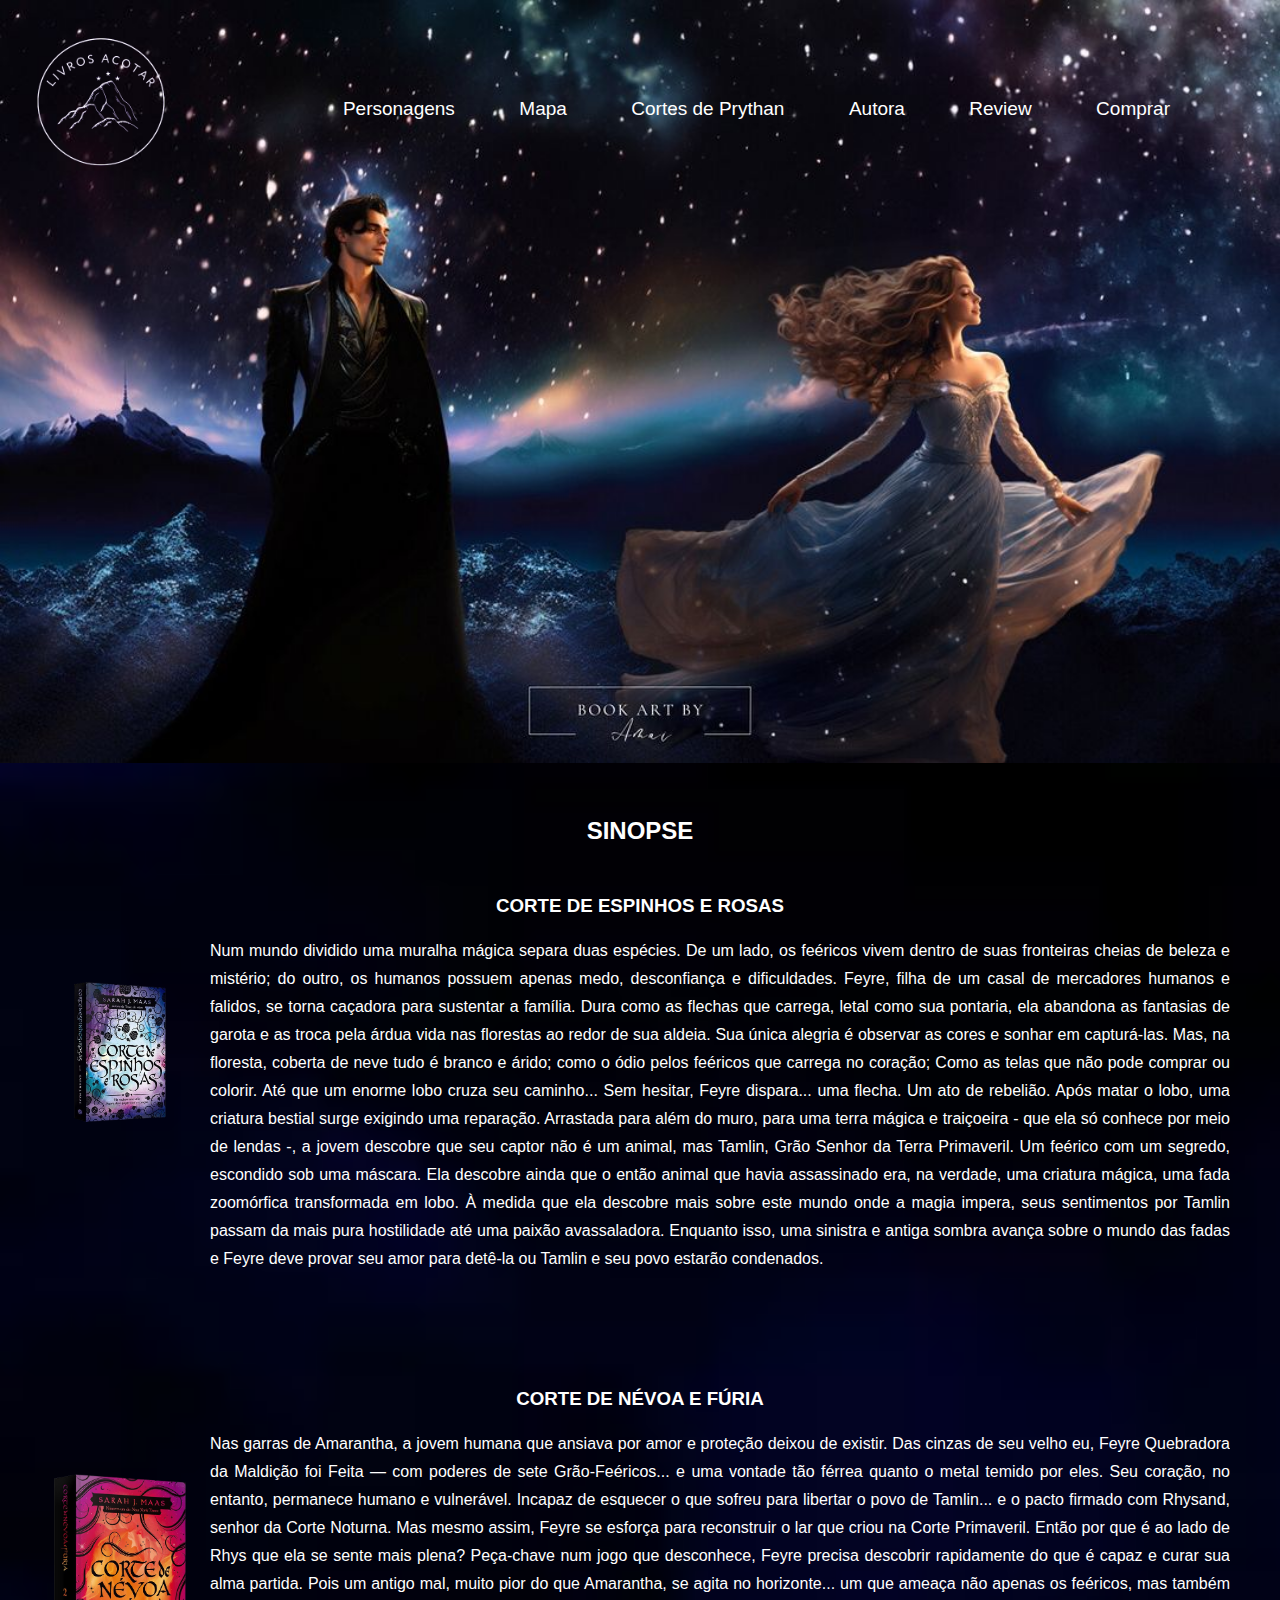
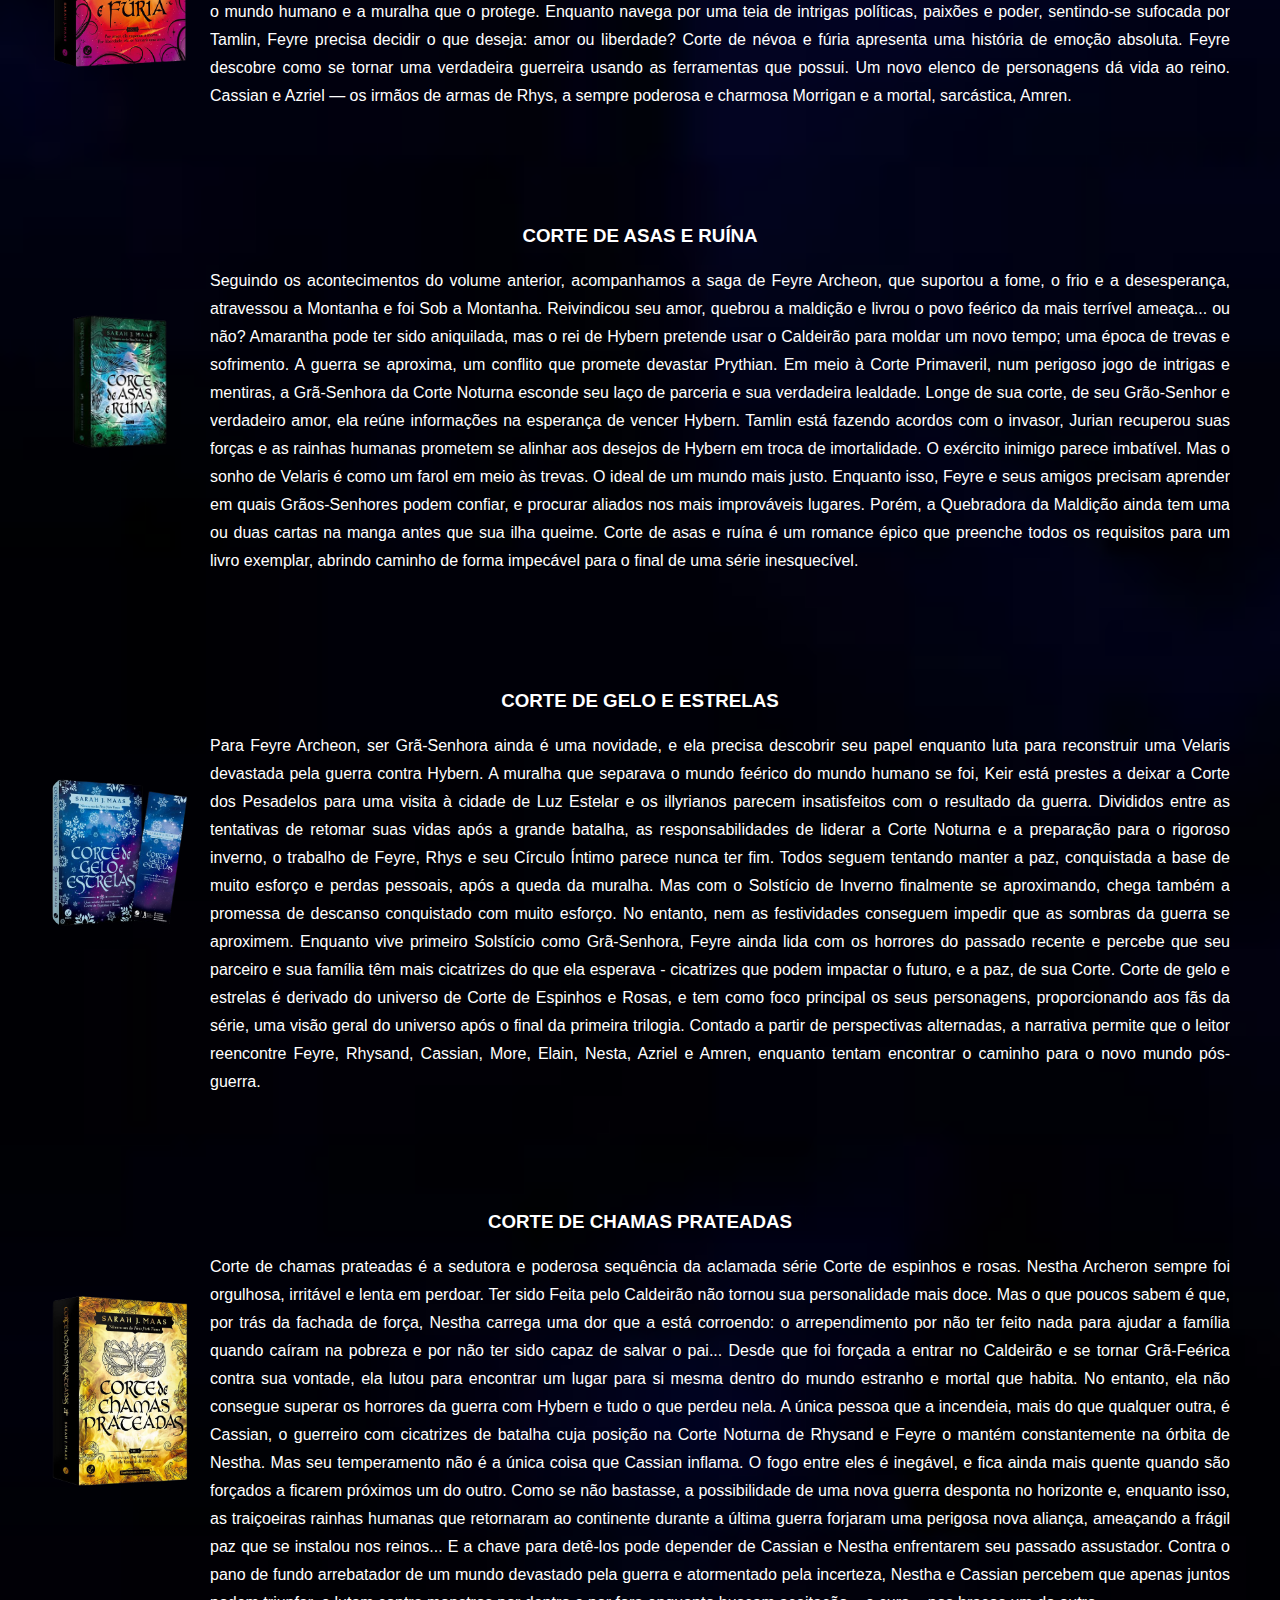
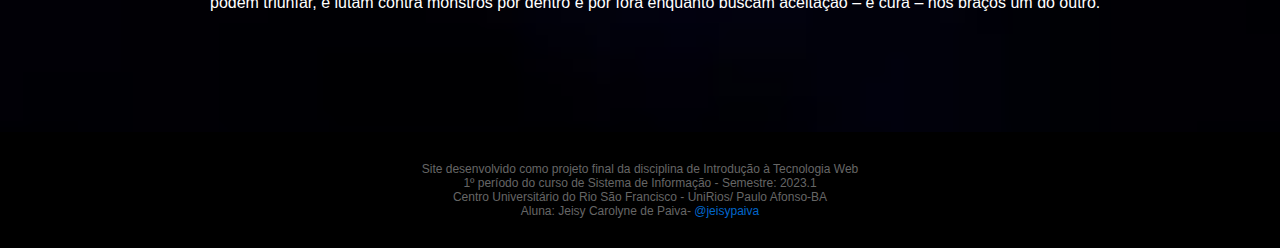
<file: index.html>
<!DOCTYPE html>
<html lang="pt-br">
<head>
    <meta charset="UTF-8">
    <meta http-equiv="X-UA-Compatible" content="IE=edge">
    <meta name="viewport" content="width=device-width, initial-scale=1.0">
    <title>Acotar</title>
    <link rel="shortcut icon" href="imagens/logo/logo1.jpg" type="image/x-icon">
    <link rel="stylesheet" href="css/style.css">
</head>
<body id="fundohome">
    <header id="cabecalho">
        <div class="cabecalho">
            <img src="imagens/logo/logoacotar-removebg-preview.png" alt="">
        <nav id="menu">
            <ul>
                <li><a href="pages/personagens.html">Personagens</a></li>
                <li><a href="pages/mapa.html">Mapa</a></li>
                <li><a href="pages/cortesdeprythan.html">Cortes de Prythan</a></li>
                <li><a href="pages/autora.html">Autora</a></li>
                <li><a href="pages/video.html">Review</a></li>
                <li><a target="_blank" href="https://www.amazon.com.br/s?k=livros+acotar&__mk_pt_BR=%C3%85M%C3%85%C5%BD%C3%95%C3%91&crid=MOTLXT2K8B6D&sprefix=livros+acotar%2Caps%2C1875&ref=nb_sb_noss_1">Comprar</a></li>
            </ul>
        </nav>
    </div>
    </header>

    <div id="cabecalho1">
        <img src="imagens/fundos/fundo01.jpg" alt="">
    </div>
    <section id="sinopse">
    
        <h2 class="titulo">Sinopse</h2>
        <div class="livro">
        <h3>Corte de Espinhos e Rosas</h3>
        <img src="imagens/livros/livro1-removebg-preview (1).png" alt="">
        
        <p>Num mundo dividido uma muralha mágica separa duas espécies. De um lado, os feéricos vivem dentro de suas fronteiras cheias de beleza e mistério; do outro, os humanos possuem apenas medo, desconfiança e dificuldades.

            Feyre, filha de um casal de mercadores humanos e falidos, se torna caçadora para sustentar a família. Dura como as flechas que carrega, letal como sua pontaria, ela abandona as fantasias de garota e as troca pela árdua vida nas florestas ao redor de sua aldeia.
            
            Sua única alegria é observar as cores e sonhar em capturá-las. Mas, na floresta, coberta de neve tudo é branco e árido; como o ódio pelos feéricos que carrega no coração; Como as telas que não pode comprar ou colorir. Até que um enorme lobo cruza seu caminho... Sem hesitar, Feyre dispara... uma flecha. Um ato de rebelião.
            
            Após matar o lobo, uma criatura bestial surge exigindo uma reparação. Arrastada para além do muro, para uma terra mágica e traiçoeira - que ela só conhece por meio de lendas -, a jovem descobre que seu captor não é um animal, mas Tamlin, Grão Senhor da Terra Primaveril. Um feérico com um segredo, escondido sob uma máscara.  Ela descobre ainda que o então animal que havia assassinado era, na verdade, uma criatura mágica, uma fada zoomórfica transformada em lobo.
            
            À medida que ela descobre mais sobre este mundo onde a magia impera, seus sentimentos por Tamlin passam da mais pura hostilidade até uma paixão avassaladora. Enquanto isso, uma sinistra e antiga sombra avança sobre o mund­­o das fadas e Feyre deve provar seu amor para detê-la ou Tamlin e seu povo estarão condenados.</p>
        </div>
        
        <div class="livro1">
            <h3>Corte de Névoa e Fúria</h3>
            <img src="imagens/livros/livro2-removebg-preview.png" alt="">
        
            <p>Nas garras de Amarantha, a jovem humana que ansiava por amor e proteção deixou de existir. Das cinzas de seu velho eu, Feyre Quebradora da Maldição foi Feita ― com poderes de sete Grão-Feéricos... e uma vontade tão férrea quanto o metal temido por eles.

            Seu coração, no entanto, permanece humano e vulnerável. Incapaz de esquecer o que sofreu para libertar o povo de Tamlin... e o pacto firmado com Rhysand, senhor da Corte Noturna. Mas mesmo assim, Feyre se esforça para reconstruir o lar que criou na Corte Primaveril. Então por que é ao lado de Rhys que ela se sente mais plena?
            
            Peça-chave num jogo que desconhece, Feyre precisa descobrir rapidamente do que é capaz e curar sua alma partida. Pois um antigo mal, muito pior do que Amarantha, se agita no horizonte... um que ameaça não apenas os feéricos, mas também o mundo humano e a muralha que o protege.
            
            Enquanto navega por uma teia de intrigas políticas, paixões e poder, sentindo-se sufocada por Tamlin, Feyre precisa decidir o que deseja: amor ou liberdade?
            
            Corte de névoa e fúria apresenta uma história de emoção absoluta. Feyre descobre como se tornar uma verdadeira guerreira usando as ferramentas que possui. Um novo elenco de personagens dá vida ao reino. Cassian e Azriel ― os irmãos de armas de Rhys, a sempre poderosa e charmosa Morrigan e a mortal, sarcástica, Amren.</p>
        </div>
        
        <div class="livro">
            <h3>Corte de Asas e Ruína</h3>
            <img src="imagens/livros/livro3-removebg-preview.png" alt="">
        
            <p>Seguindo os acontecimentos do volume anterior, acompanhamos a saga de Feyre Archeon, que suportou a fome, o frio e a desesperança, atravessou a Montanha e foi Sob a Montanha. Reivindicou seu amor, quebrou a maldição e livrou o povo feérico da mais terrível ameaça... ou não? Amarantha pode ter sido aniquilada, mas o rei de Hybern pretende usar o Caldeirão para moldar um novo tempo; uma época de trevas e sofrimento.

            A guerra se aproxima, um conflito que promete devastar Prythian. Em meio à Corte Primaveril, num perigoso jogo de intrigas e mentiras, a Grã-Senhora da Corte Noturna esconde seu laço de parceria e sua verdadeira lealdade. Longe de sua corte, de seu Grão-Senhor e verdadeiro amor, ela reúne informações na esperança de vencer Hybern.
            
            Tamlin está fazendo acordos com o invasor, Jurian recuperou suas forças e as rainhas humanas prometem se alinhar aos desejos de Hybern em troca de imortalidade. O exército inimigo parece imbatível. Mas o sonho de Velaris é como um farol em meio às trevas. O ideal de um mundo mais justo.
            
            Enquanto isso, Feyre e seus amigos precisam aprender em quais Grãos-Senhores podem confiar, e procurar aliados nos mais improváveis lugares. Porém, a Quebradora da Maldição ainda tem uma ou duas cartas na manga antes que sua ilha queime.
            
            Corte de asas e ruína é um romance épico que preenche todos os requisitos para um livro exemplar, abrindo caminho de forma impecável para o final de uma série inesquecível.</p>
        </div>
        
        <div class="livro">
            <h3>Corte de Gelo e Estrelas</h3>
            <img src="imagens/livros/novela-removebg-preview.png" alt="">
        
            <p>Para Feyre Archeon, ser Grã-Senhora ainda é uma novidade, e ela precisa descobrir seu papel enquanto luta para reconstruir uma Velaris devastada pela guerra contra Hybern. A muralha que separava o mundo feérico do mundo humano se foi, Keir está prestes a deixar a Corte dos Pesadelos para uma visita à cidade de Luz Estelar e os illyrianos parecem insatisfeitos com o resultado da guerra.

            Divididos entre as tentativas de retomar suas vidas após a grande batalha, as responsabilidades de liderar a Corte Noturna e a preparação para o rigoroso inverno, o trabalho de Feyre, Rhys e seu Círculo Íntimo parece nunca ter fim. Todos seguem tentando manter a paz, conquistada a base de muito esforço e perdas pessoais, após a queda da muralha. Mas com o Solstício de Inverno finalmente se aproximando, chega também a promessa de descanso conquistado com muito esforço.
            
            No entanto, nem as festividades conseguem impedir que as sombras da guerra se aproximem.
            
            Enquanto vive primeiro Solstício como Grã-Senhora, Feyre ainda lida com os horrores do passado recente e percebe que seu parceiro e sua família têm mais cicatrizes do que ela esperava - cicatrizes que podem impactar o futuro, e a paz, de sua Corte.
            
            Corte de gelo e estrelas é derivado do universo de Corte de Espinhos e Rosas, e tem como foco principal os seus personagens, proporcionando aos fãs da série, uma visão geral do universo após o final da primeira trilogia. Contado a partir de perspectivas alternadas, a narrativa permite que o leitor reencontre Feyre, Rhysand, Cassian, More, Elain, Nesta, Azriel e Amren, enquanto tentam encontrar o caminho para o novo mundo pós-guerra.</p>
        </div>
        
        <div class="livro1">
            <h3>Corte de Chamas Prateadas</h3>
            <img src="imagens/livros/livro4-removebg-preview.png" alt="">

            <p>Corte de chamas prateadas é a sedutora e poderosa sequência da aclamada série Corte de espinhos e rosas.
                    Nestha Archeron sempre foi orgulhosa, irritável e lenta em perdoar. Ter sido Feita pelo Caldeirão não tornou sua personalidade mais doce. Mas o que poucos sabem é que, por trás da fachada de força, Nestha carrega uma dor que a está corroendo: o arrependimento por não ter feito nada para ajudar a família quando caíram na pobreza e por não ter sido capaz de salvar o pai...
                    
                    Desde que foi forçada a entrar no Caldeirão e se tornar Grã-Feérica contra sua vontade, ela lutou para encontrar um lugar para si mesma dentro do mundo estranho e mortal que habita. No entanto, ela não consegue superar os horrores da guerra com Hybern e tudo o que perdeu nela.
                    A única pessoa que a incendeia, mais do que qualquer outra, é Cassian, o guerreiro com cicatrizes de batalha cuja posição na Corte Noturna de Rhysand e Feyre o mantém constantemente na órbita de Nestha. Mas seu temperamento não é a única coisa que Cassian inflama. O fogo entre eles é inegável, e fica ainda mais quente quando são forçados a ficarem próximos um do outro.
                    Como se não bastasse, a possibilidade de uma nova guerra desponta no horizonte e, enquanto isso, as traiçoeiras rainhas humanas que retornaram ao continente durante a última guerra forjaram uma perigosa nova aliança, ameaçando a frágil paz que se instalou nos reinos... E a chave para detê-los pode depender de Cassian e Nestha enfrentarem seu passado assustador.
                     Contra o pano de fundo arrebatador de um mundo devastado pela guerra e atormentado pela incerteza, Nestha e Cassian percebem que apenas juntos podem triunfar, e lutam contra monstros por dentro e por fora enquanto buscam aceitação – e cura – nos braços um do outro.</p>
        </div>           
    
    </section>
    <footer id="rodape">
        <span>
            Site desenvolvido como projeto final da disciplina de Introdução à Tecnologia Web<br> 1º período do curso de Sistema de Informação - Semestre: 2023.1<br>
            Centro Universitário do Rio São Francisco - UniRios/ Paulo Afonso-BA<br>Aluna: Jeisy Carolyne de Paiva- <a href="https://instagram.com/jeisypaiva?igshid=MzNlNGNkZWQ4Mg==" target="_blank">@jeisypaiva</a>
            
        </span>
    </footer>
</body>

</html>
</file>
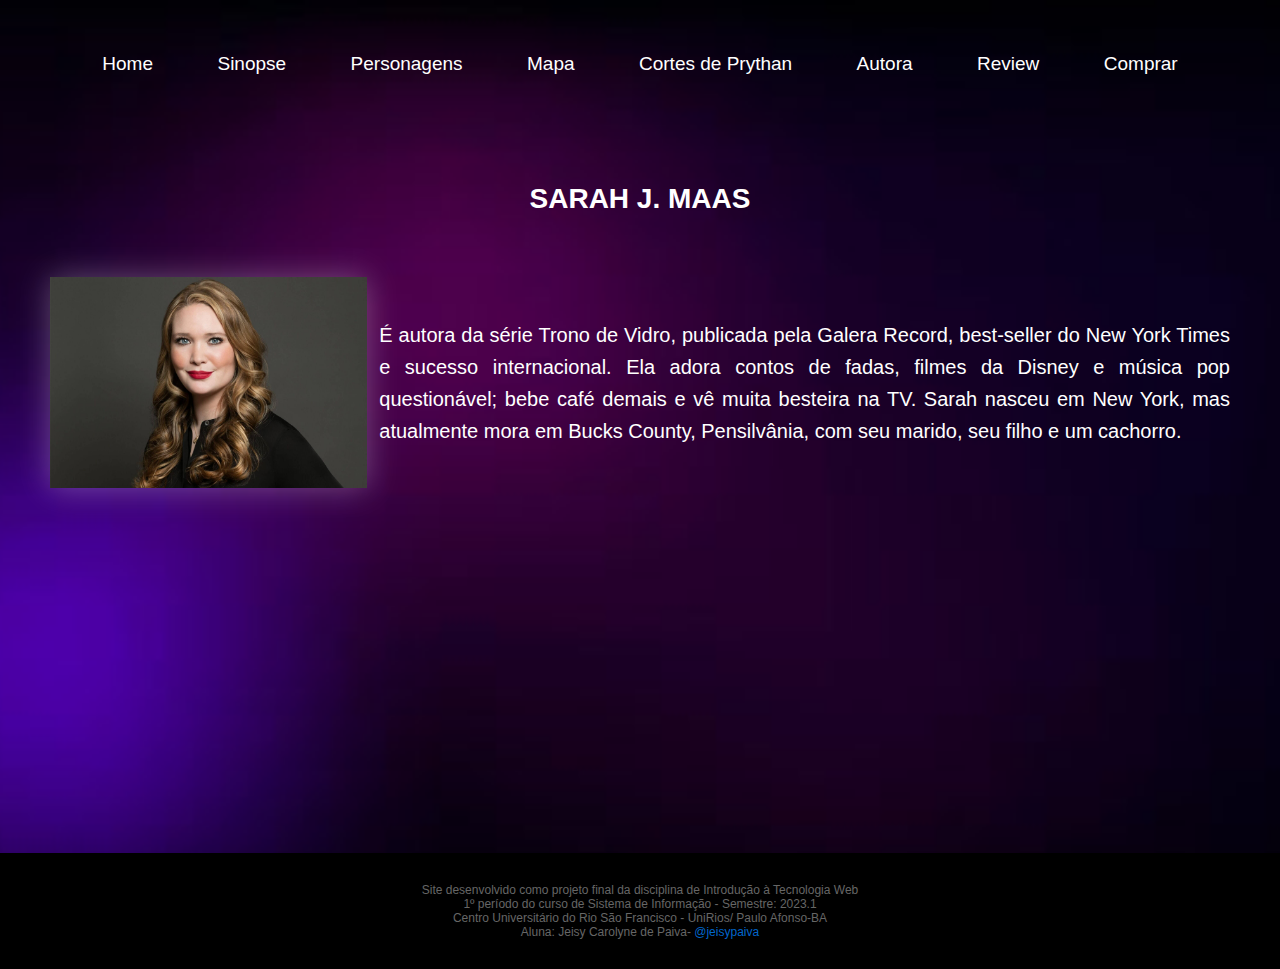
<file: pages/autora.html>
<!DOCTYPE html>
<html lang="pt-br">
<head>
    <meta charset="UTF-8">
    <meta http-equiv="X-UA-Compatible" content="IE=edge">
    <meta name="viewport" content="width=device-width, initial-scale=1.0">
    <title>Autora</title>
    <link rel="stylesheet" href="../css/style.css">
    <link rel="shortcut icon" href="../imagens/logo/logo1.jpg" type="image/x-icon">
    
</head>
<body>
    <header id="cabecalho">
        <div class="container">
            <nav id="menu">
                <ul>
                    <li><a href="../index.html">Home</a></li>
                    <li><a href="../index.html#sinopse">Sinopse</a></li>
                    <li><a href="personagens.html">Personagens</a></li>
                    <li><a href="mapa.html">Mapa</a></li>
                    <li><a href="cortesdeprythan.html">Cortes de Prythan</a></li>
                    <li><a href="autora.html">Autora</a></li>
                    <li><a href="video.html">Review</a></li>
                    <li><a target="_blank" href="https://www.amazon.com.br/s?k=livros+acotar&__mk_pt_BR=%C3%85M%C3%85%C5%BD%C3%95%C3%91&crid=MOTLXT2K8B6D&sprefix=livros+acotar%2Caps%2C1875&ref=nb_sb_noss_1">Comprar</a></li>
                </ul>

            </nav>

        </div>

    </header>
    
    <section id="autora">
        <h2>Sarah j. Maas</h2>
      <div id="conteudo-autora">
        <img src="../imagens/autora/SarahJMaas.jpeg">
        <p>É autora da série Trono de Vidro, publicada pela Galera Record, best-seller do New York Times e sucesso internacional. Ela adora contos de fadas, filmes da Disney e música pop questionável; bebe café demais e vê muita besteira na TV. Sarah nasceu em New York, mas atualmente mora em Bucks County, Pensilvânia, com seu marido, seu filho e um cachorro.</p>
         
      </div>
    </section>
<footer id="rodape">
    <span>
        Site desenvolvido como projeto final da disciplina de Introdução à Tecnologia Web<br> 1º período do curso de Sistema de Informação - Semestre: 2023.1<br>
        Centro Universitário do Rio São Francisco - UniRios/ Paulo Afonso-BA<br>Aluna: Jeisy Carolyne de Paiva- <a href="https://instagram.com/jeisypaiva?igshid=MzNlNGNkZWQ4Mg==" target="_blank">@jeisypaiva</a>
    </span>
</footer>

    
</body>
</html>
</file>
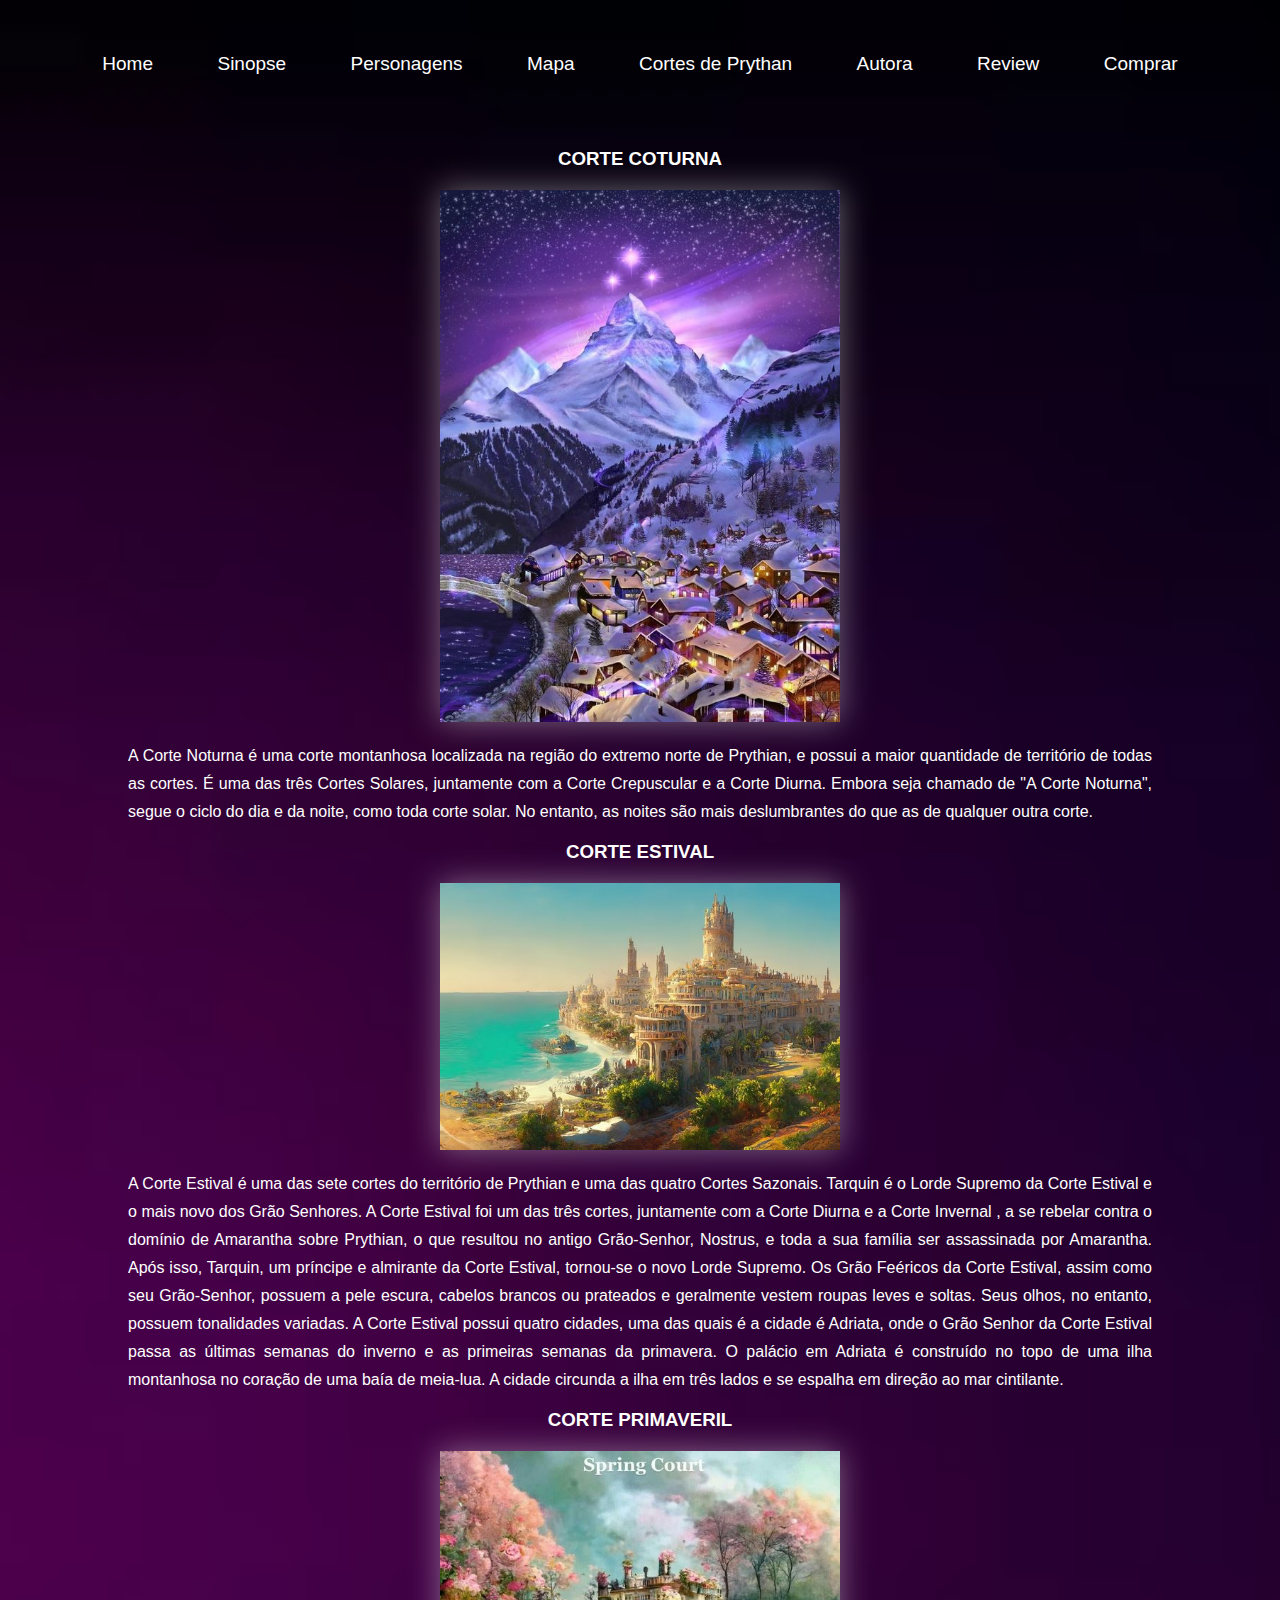
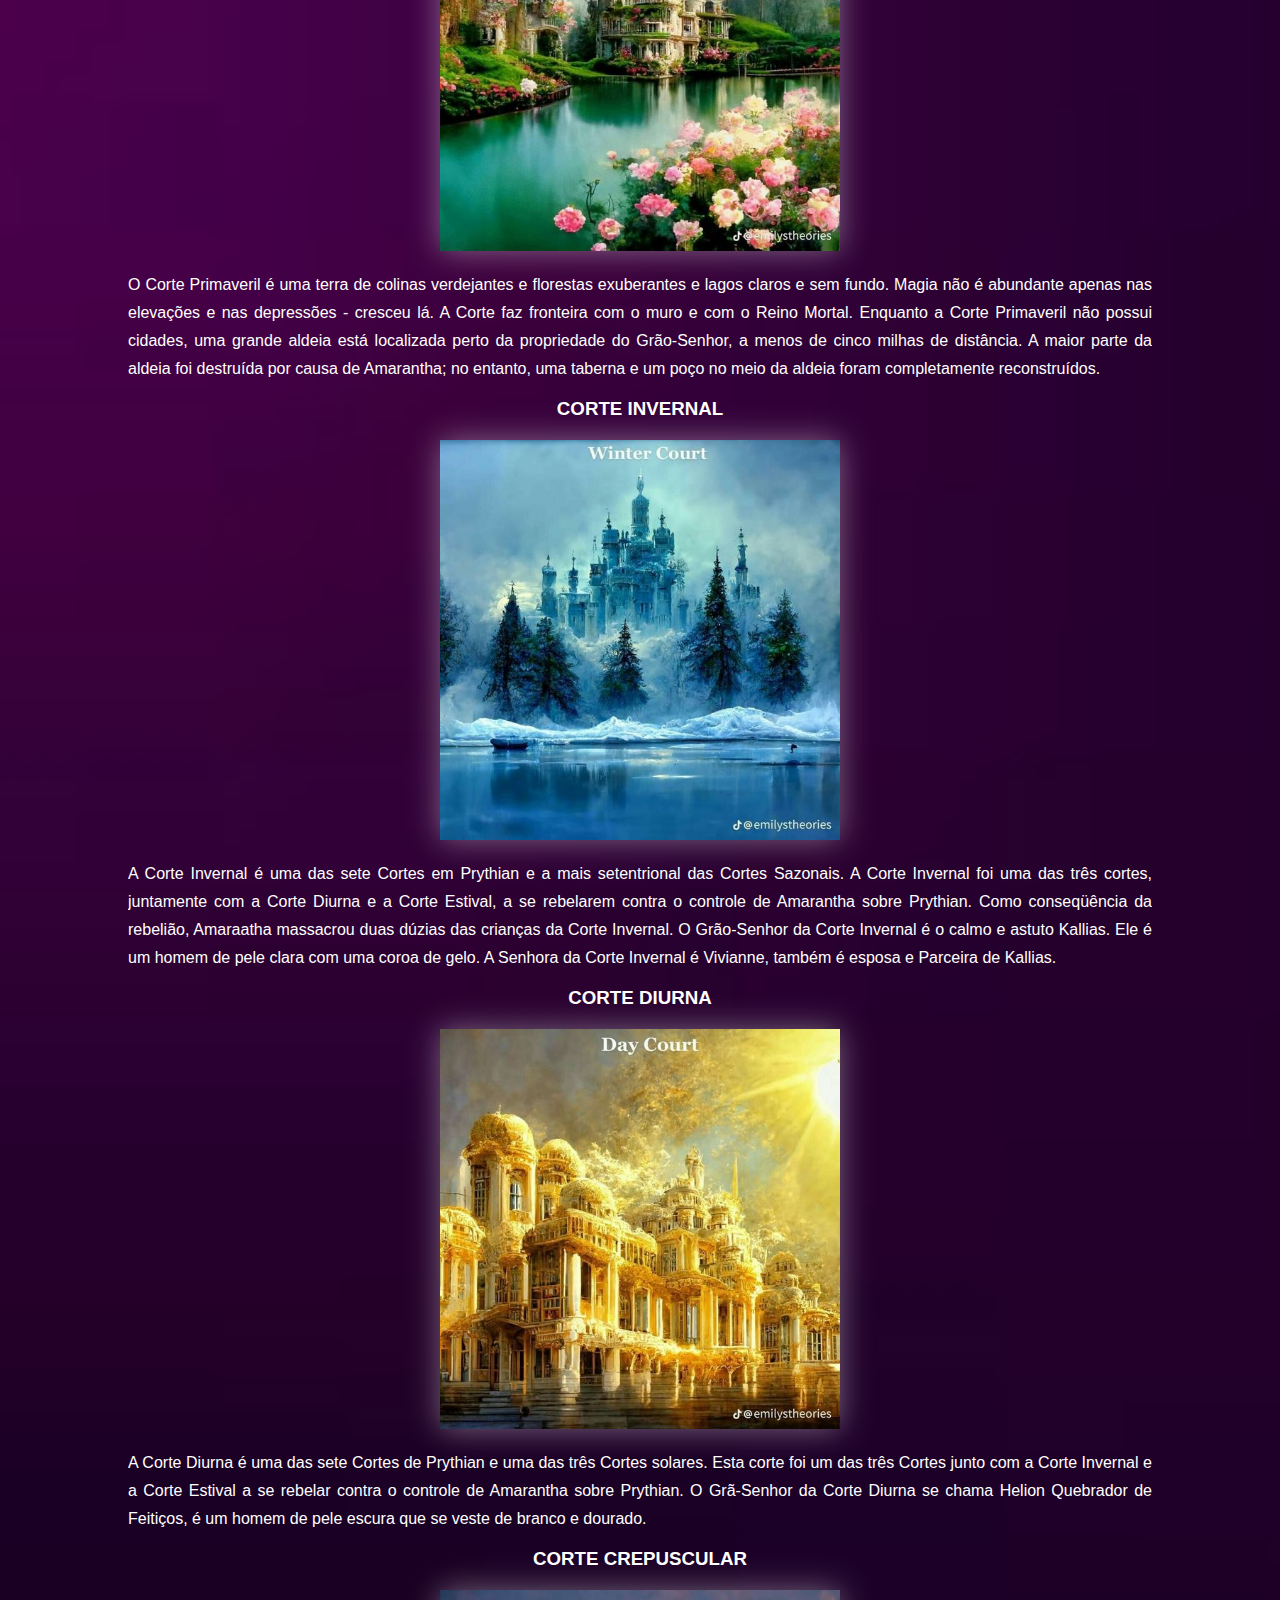
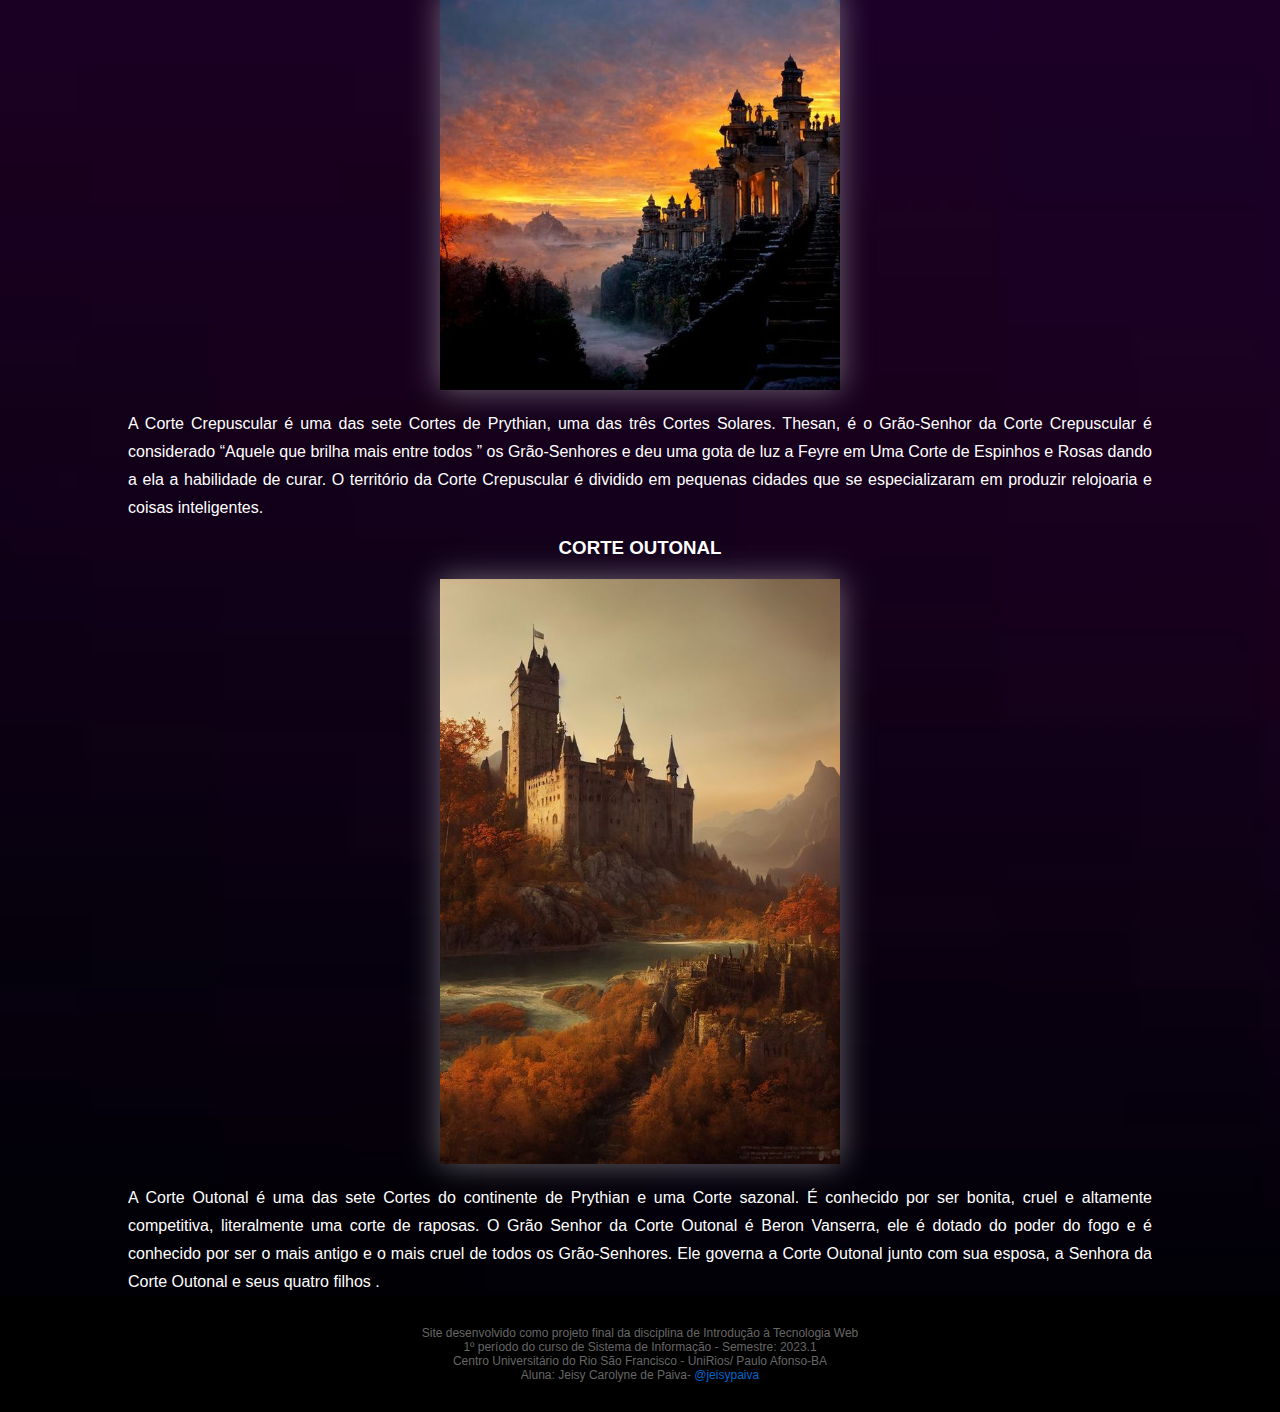
<file: pages/cortesdeprythan.html>
<!DOCTYPE html>
<html lang="pt-br">
<head>
    <meta charset="UTF-8">
    <meta http-equiv="X-UA-Compatible" content="IE=edge">
    <meta name="viewport" content="width=device-width, initial-scale=1.0">
    <title>Cortes</title>
    <link rel="stylesheet" href="../css/style.css">
    <link rel="shortcut icon" href="../imagens/logo/logo1.jpg" type="image/x-icon">
</head>
<body>
    <header id="cabecalho">
        <div class="container">
            <nav id="menu">
                <ul>
                    <li><a href="../index.html">Home</a></li>
                    <li><a href="../index.html#sinopse">Sinopse</a></li>
                    <li><a href="personagens.html">Personagens</a></li>
                    <li><a href="mapa.html">Mapa</a></li>
                    <li><a href="cortesdeprythan.html">Cortes de Prythan</a></li>
                    <li><a href="autora.html">Autora</a></li>
                    <li><a href="video.html">Review</a></li>
                    <li><a target="_blank" href="https://www.amazon.com.br/s?k=livros+acotar&__mk_pt_BR=%C3%85M%C3%85%C5%BD%C3%95%C3%91&crid=MOTLXT2K8B6D&sprefix=livros+acotar%2Caps%2C1875&ref=nb_sb_noss_1">Comprar</a></li>
                </ul>

            </nav>

        </div>

    </header>
    <section id="corte">
        <div class="conteudo-corte">
          <h3>Corte Coturna</h3>
          <img src="../imagens/cortes/Corte Noturna.jpg" alt="Corte Coturna">
          <p>A Corte Noturna é uma corte montanhosa localizada na região do extremo norte de Prythian, e possui a maior quantidade de território de todas as cortes. É uma das três Cortes Solares, juntamente com a Corte Crepuscular e a Corte Diurna. Embora seja chamado de "A Corte Noturna", segue o ciclo do dia e da noite, como toda corte solar. No entanto, as noites são mais deslumbrantes do que as de qualquer outra corte.</p>
          
          <h3>Corte Estival</h3>
          <img src="../imagens/cortes/Corte Estival.jpg" alt="Corte Estival">
          <p>A Corte Estival é uma das sete cortes do território de Prythian e uma das quatro Cortes Sazonais. Tarquin é o Lorde Supremo da Corte Estival e o mais novo dos Grão Senhores.
             A Corte Estival foi um das três cortes, juntamente com a Corte Diurna e a Corte Invernal , a se rebelar contra o domínio de Amarantha sobre Prythian, o que resultou no antigo Grão-Senhor, Nostrus, e toda a sua família ser assassinada por Amarantha. Após isso, Tarquin, um príncipe e almirante da Corte Estival, tornou-se o novo Lorde Supremo.
             Os Grão Feéricos da Corte Estival, assim como seu Grão-Senhor, possuem a pele escura, cabelos brancos ou prateados e geralmente vestem roupas leves e soltas. Seus olhos, no entanto, possuem tonalidades variadas.
             A Corte Estival possui quatro cidades, uma das quais é a cidade é Adriata, onde o Grão Senhor da Corte Estival passa as últimas semanas do inverno e as primeiras semanas da primavera. O palácio em Adriata é construído no topo de uma ilha montanhosa no coração de uma baía de meia-lua. A cidade circunda a ilha em três lados e se espalha em direção ao mar cintilante.</p>
          
          <h3>Corte Primaveril</h3>
          <img src="../imagens/cortes/Corte Primaveril.jpg" alt="Corte Primaveril">
          <p>O Corte Primaveril é uma terra de colinas verdejantes e florestas exuberantes e lagos claros e sem fundo. Magia não é abundante apenas nas elevações e nas depressões - cresceu lá. A Corte faz fronteira com o muro e com o Reino Mortal. Enquanto a Corte Primaveril não possui cidades, uma grande aldeia está localizada perto da propriedade do Grão-Senhor, a menos de cinco milhas de distância. A maior parte da aldeia foi destruída por causa de Amarantha; no entanto, uma taberna e um poço no meio da aldeia foram completamente reconstruídos.</p>
          
          <h3>Corte Invernal</h3>
          <img src="../imagens/cortes/Corte Invernil.jpg" alt="Corte Invernal">
          <p>A Corte Invernal é uma das sete Cortes em Prythian e a mais setentrional das Cortes Sazonais. A Corte Invernal foi uma das três cortes, juntamente com a Corte Diurna e a Corte Estival, a se rebelarem contra o controle de Amarantha sobre Prythian. Como conseqüência da rebelião, Amaraatha massacrou duas dúzias das crianças da Corte Invernal.
             O Grão-Senhor da Corte Invernal é o calmo e astuto Kallias. Ele é um homem de pele clara com uma coroa de gelo. A Senhora da Corte Invernal é Vivianne, também é esposa e Parceira de Kallias.</p>
          
             <h3>Corte Diurna</h3>
          <img src="../imagens/cortes/Corte Diurna.jpg" alt="Corte Diurna">
          <p>A Corte Diurna é uma das sete Cortes de Prythian e uma das três Cortes solares.
             Esta corte foi um das três Cortes junto com a Corte Invernal e a Corte Estival a se rebelar contra o controle de Amarantha sobre Prythian.
             O Grã-Senhor da Corte Diurna se chama Helion Quebrador de Feitiços, é um homem de pele escura que se veste de branco e dourado.</p>
          
             <h3>Corte Crepuscular</h3>
          <img src="../imagens/cortes/Corte Crepuscular.jpg" alt="Corte Crepuscular">
          <p>A Corte Crepuscular é uma das sete Cortes de Prythian, uma das três Cortes Solares.
             Thesan, é o Grão-Senhor da Corte Crepuscular é considerado “Aquele que brilha mais entre todos ” os Grão-Senhores e deu uma gota de luz a Feyre em Uma Corte de Espinhos e Rosas dando a ela a habilidade de curar.
             O território da Corte Crepuscular é dividido em pequenas cidades que se especializaram em produzir relojoaria e coisas inteligentes.</p>
          
             <h3>Corte Outonal</h3>
          <img src="../imagens/cortes/Corte Outonal.jpg" alt="Corte Outonal">
          <p>A Corte Outonal é uma das sete Cortes do continente de Prythian e uma Corte sazonal.
            É conhecido por ser bonita, cruel e altamente competitiva, literalmente uma corte de raposas.
            O  Grão Senhor da Corte Outonal é Beron Vanserra, ele é dotado do poder do fogo e é conhecido por ser o mais antigo e o mais cruel de todos os Grão-Senhores. Ele governa a Corte Outonal junto com sua esposa, a Senhora da Corte Outonal e seus quatro filhos .</p>
        </div>
    </section>
    <footer id="rodape">
        <span>
            Site desenvolvido como projeto final da disciplina de Introdução à Tecnologia Web<br> 1º período do curso de Sistema de Informação - Semestre: 2023.1<br>
            Centro Universitário do Rio São Francisco - UniRios/ Paulo Afonso-BA<br>Aluna: Jeisy Carolyne de Paiva- <a href="https://instagram.com/jeisypaiva?igshid=MzNlNGNkZWQ4Mg==" target="_blank">@jeisypaiva</a>
        </span>
    </footer>
</body>
       

</html>
</file>
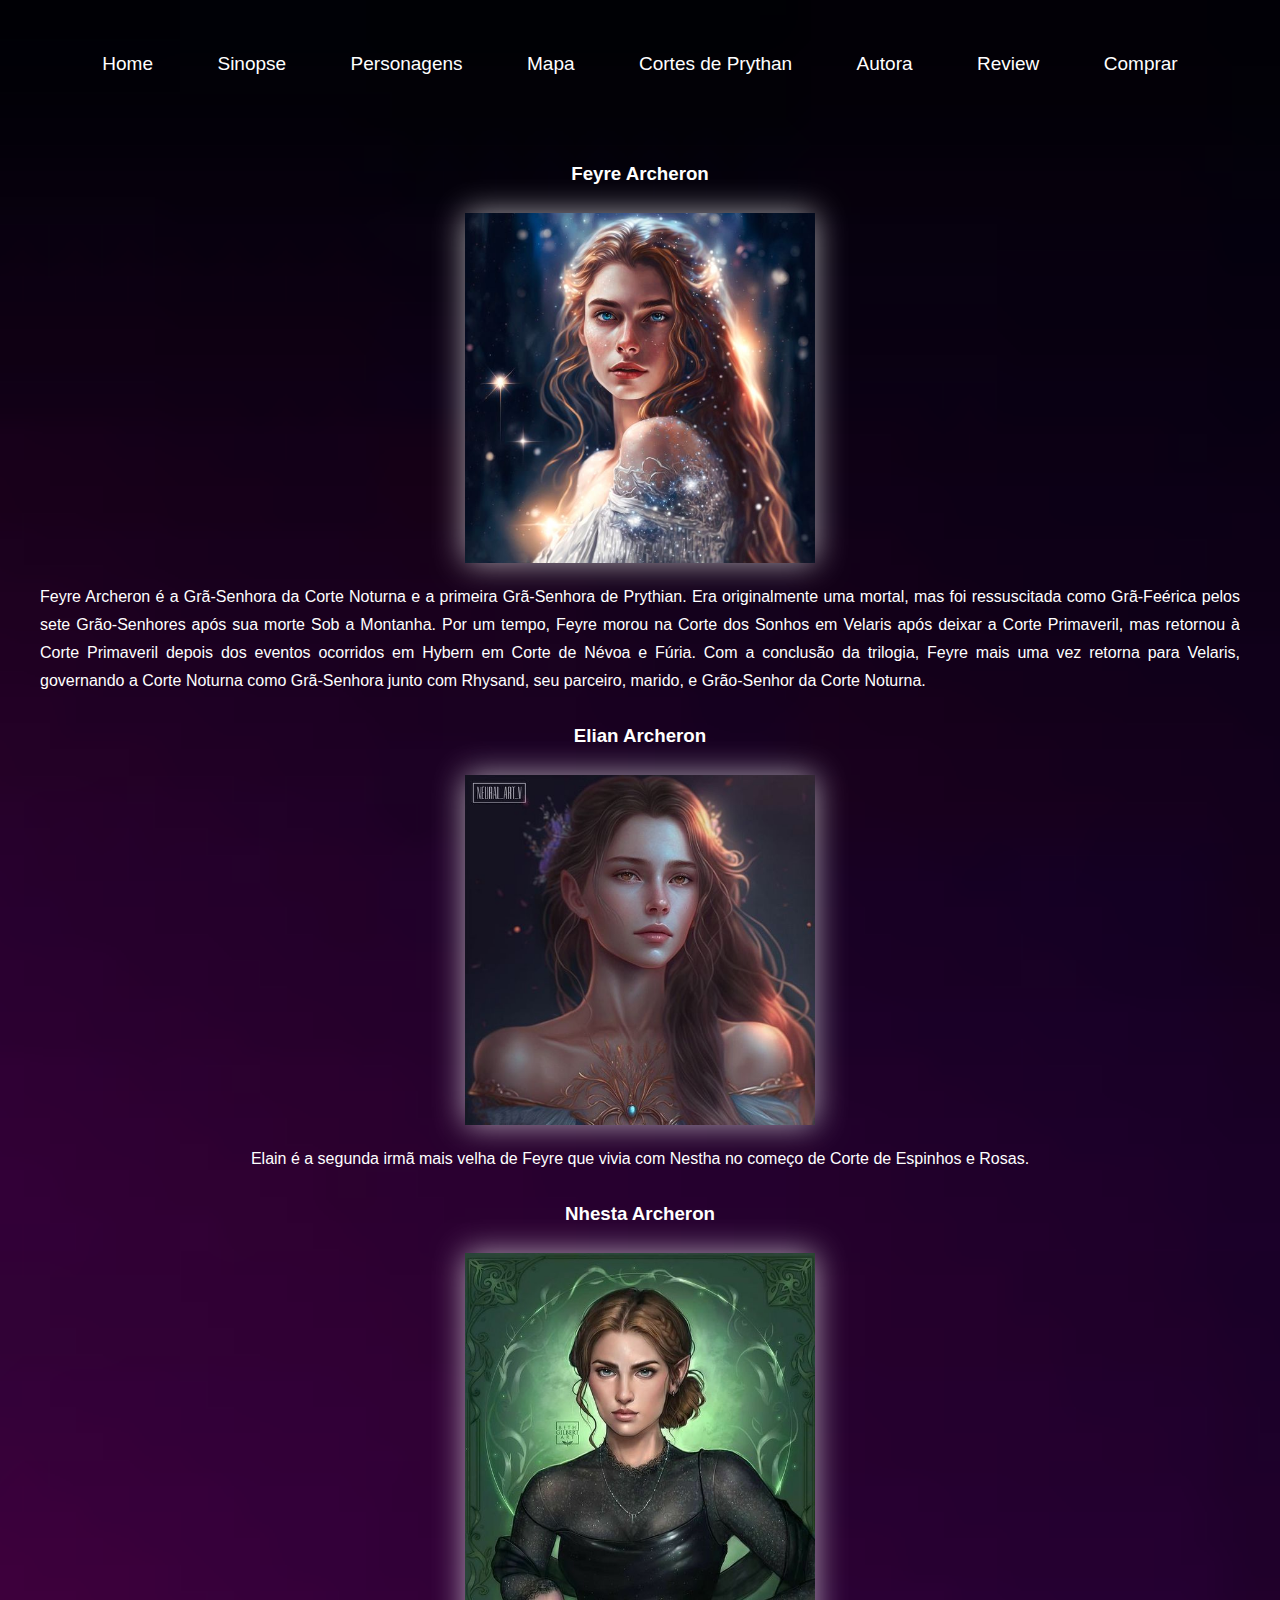
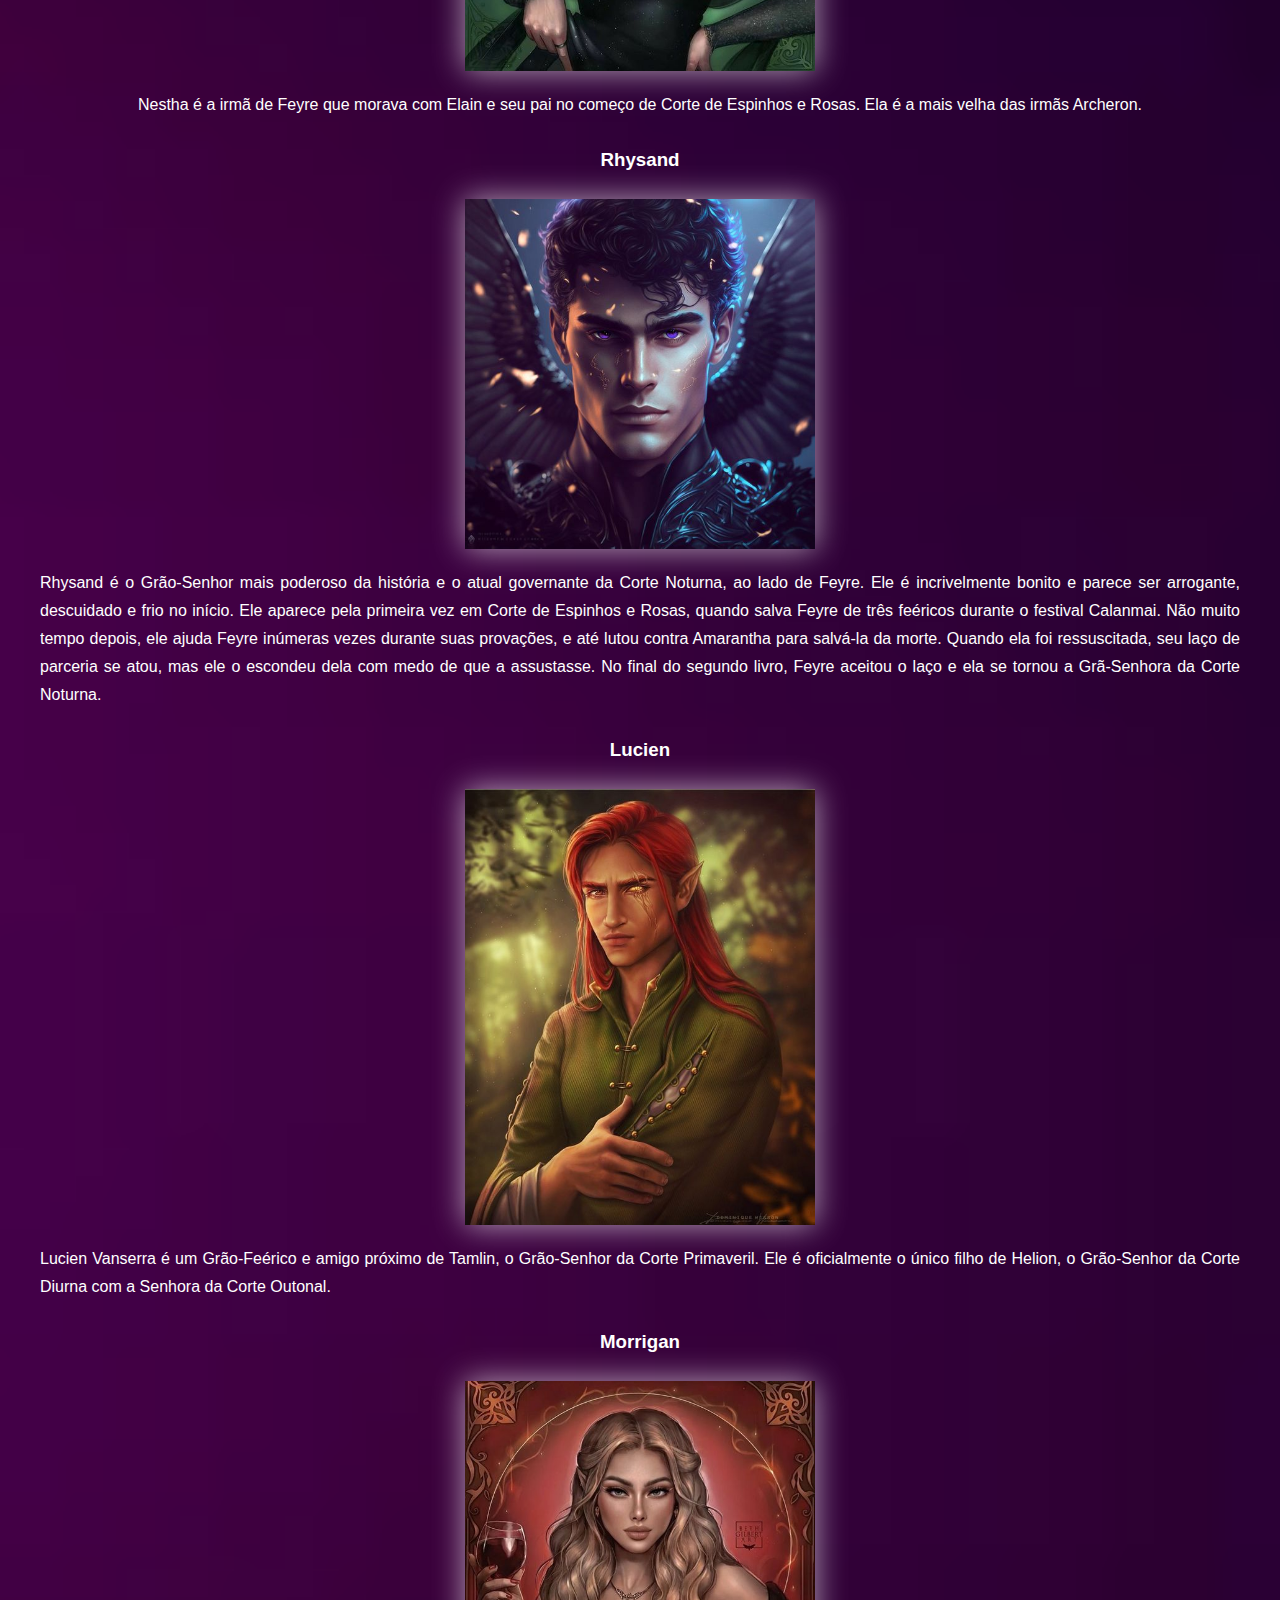
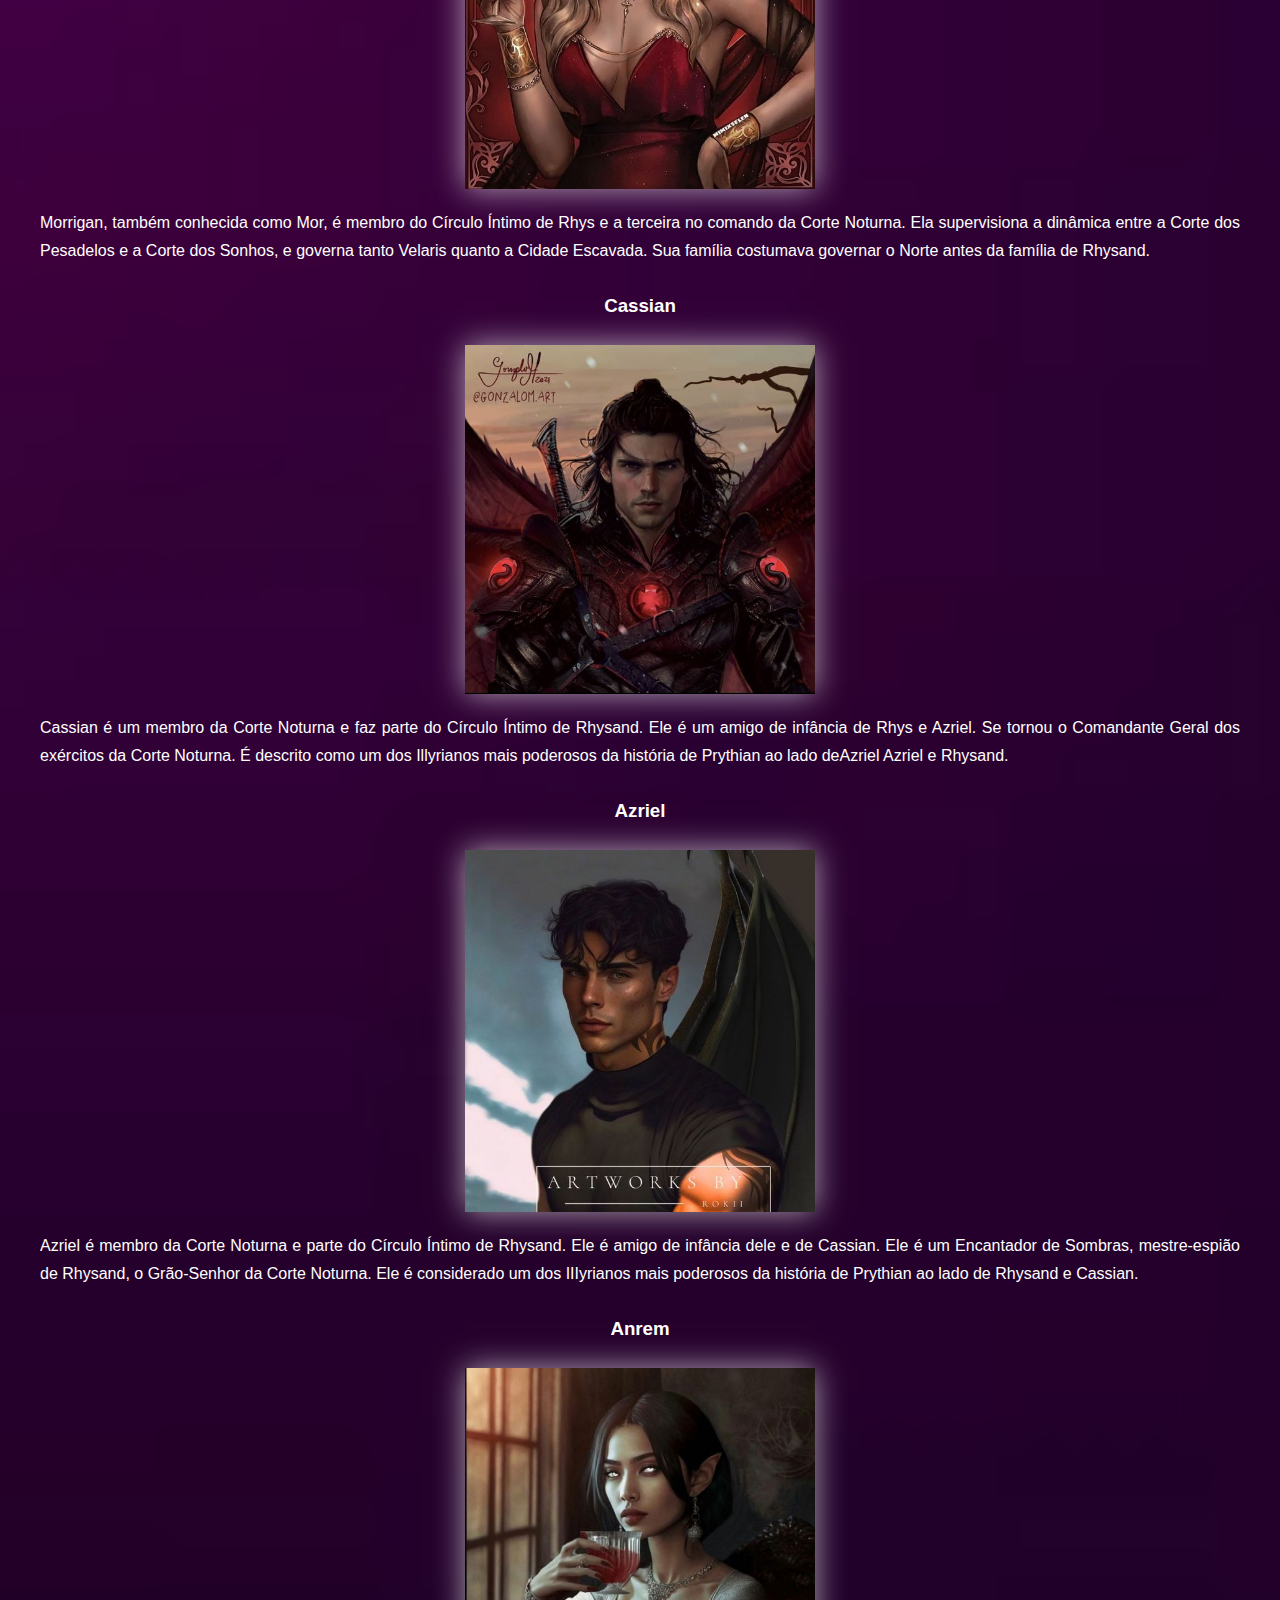
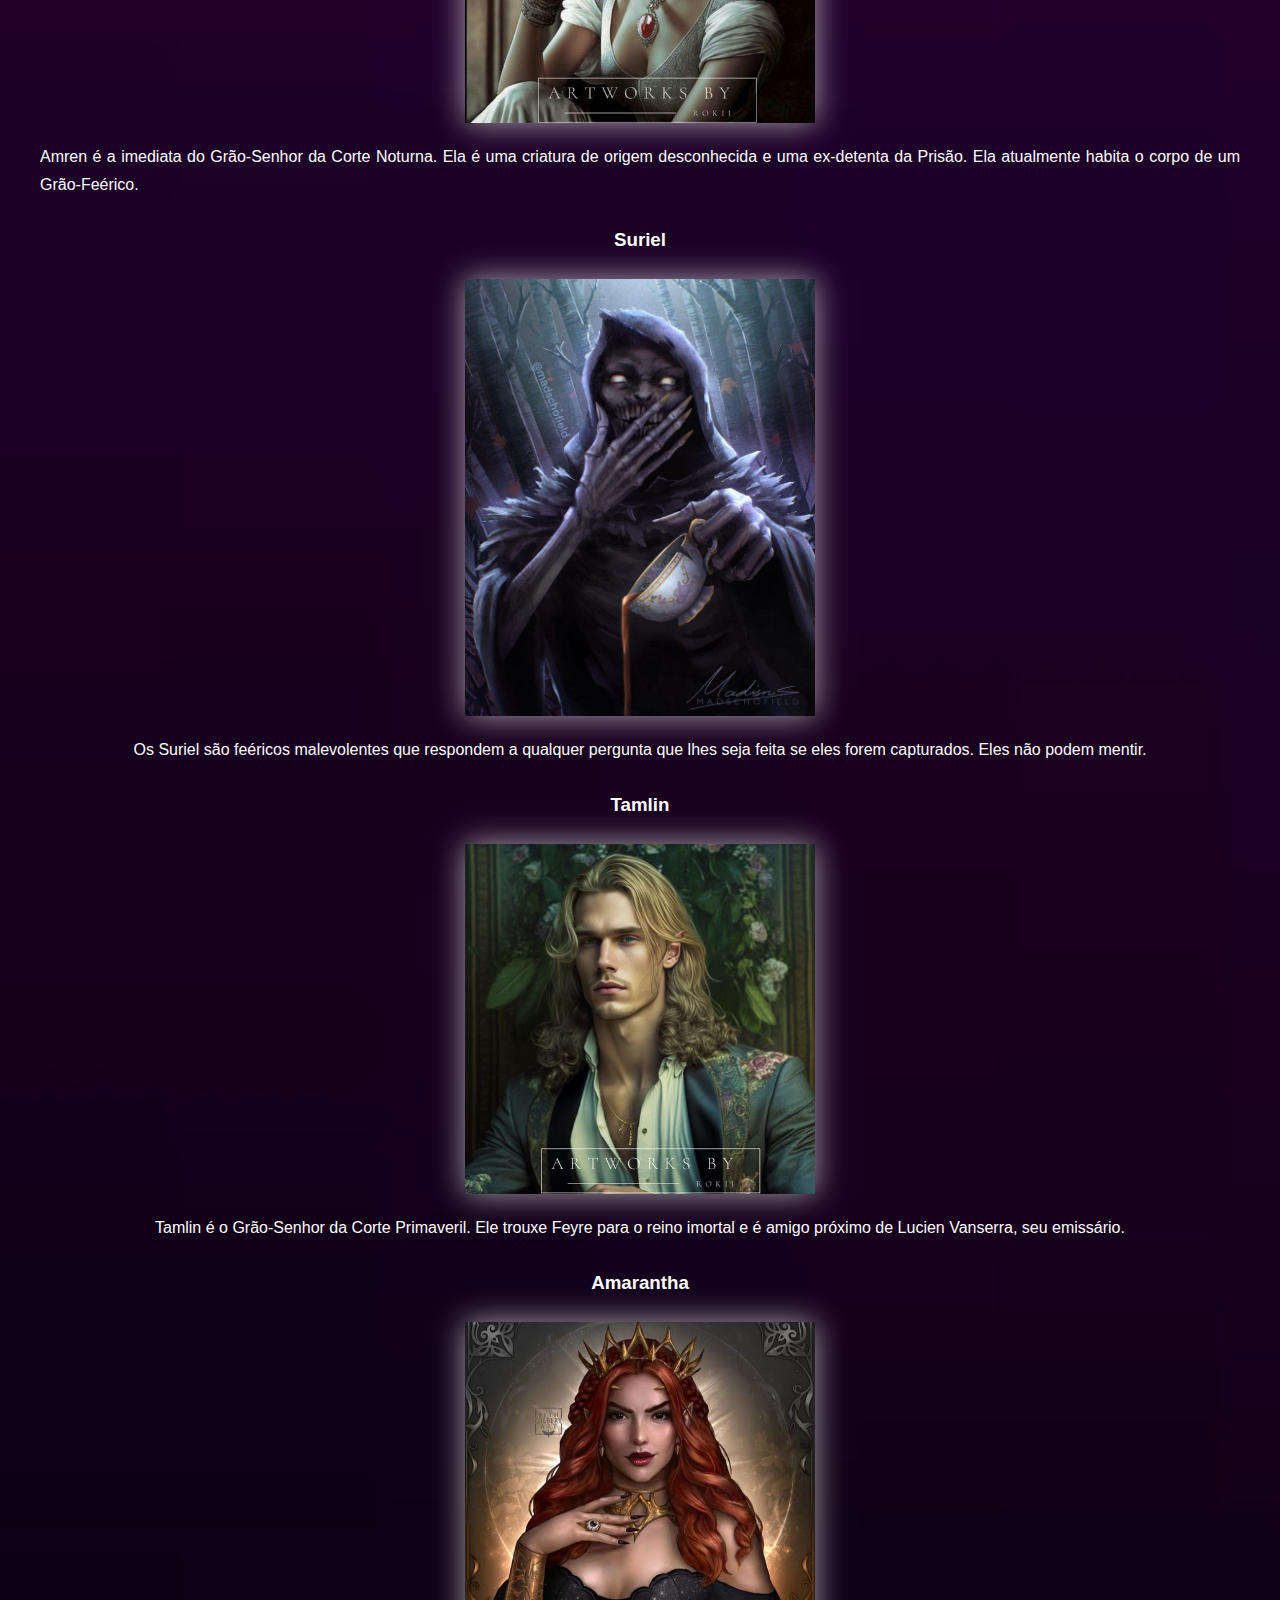
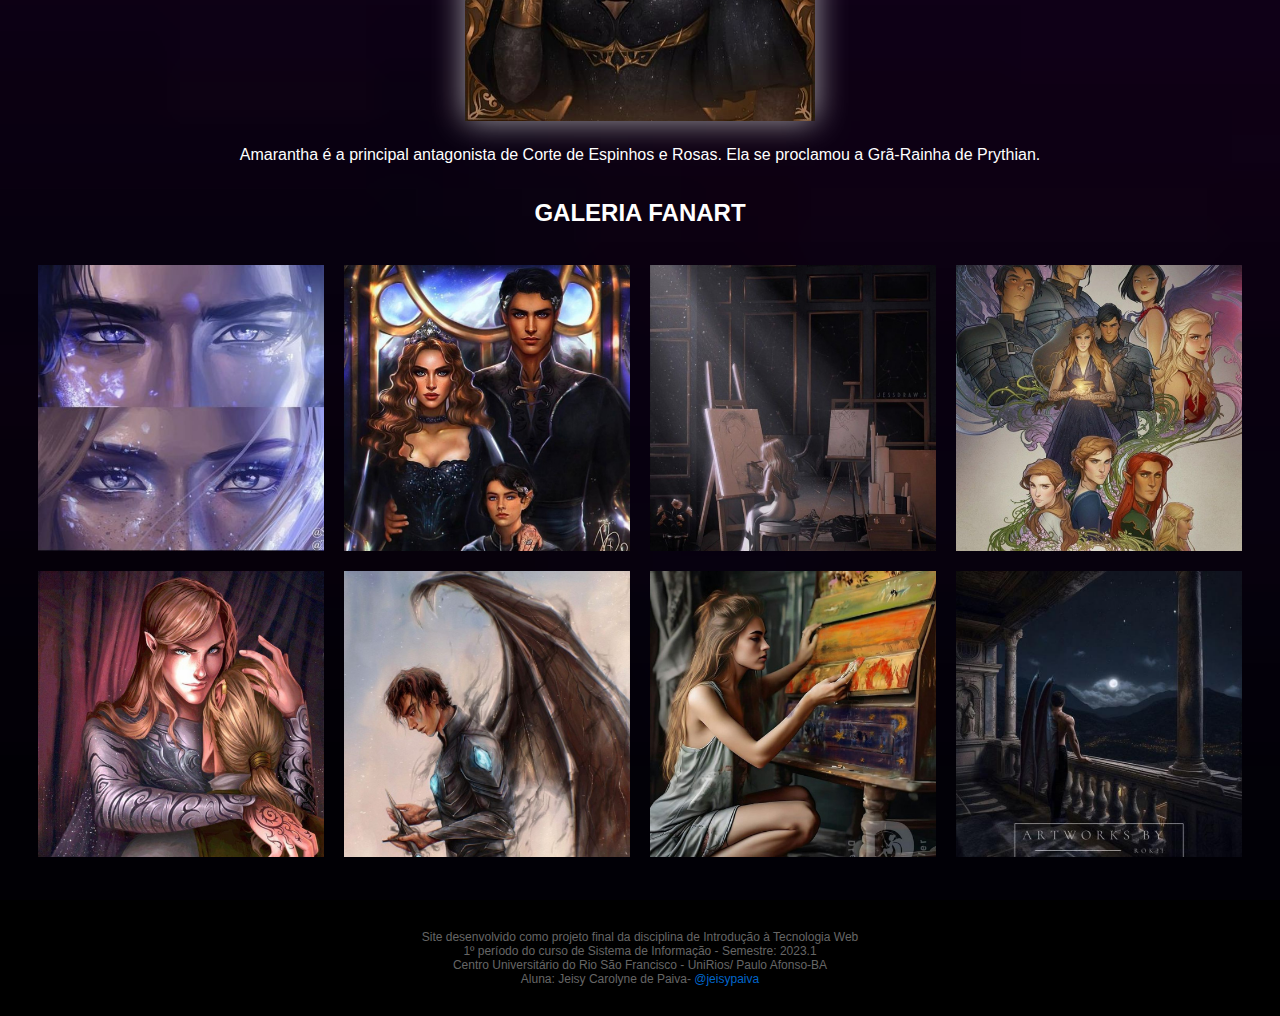
<file: pages/personagens.html>
<!DOCTYPE html>
<html lang="pt-br">
<head>
    <meta charset="UTF-8">
    <meta http-equiv="X-UA-Compatible" content="IE=edge">
    <meta name="viewport" content="width=device-width, initial-scale=1.0">
    <title>Personagens</title>
    <link rel="stylesheet" href="../css/style.css">
    <link rel="shortcut icon" href="imagens/logo/logo1.jpg" type="image/x-icon">
    <script src="../plugins/jquery.min.js"></script>
    <link rel="shortcut icon" href="../imagens/logo/logo1.jpg" type="image/x-icon">
    <link rel="stylesheet" href="../plugins/magnific-popup.css">
    <script src="../plugins/magnific-popup.js"></script>
    <script src="../js/scripts.js"></script>
</head>
<body>
    <header id="cabecalho">
        <div class="container">
            <nav id="menu">
                <ul>
                    <li><a href="../index.html">Home</a></li>
                    <li><a href="../index.html#sinopse">Sinopse</a></li>
                    <li><a href="pages/personagens.html">Personagens</a></li>
                    <li><a href="mapa.html">Mapa</a></li>
                    <li><a href="cortesdeprythan.html">Cortes de Prythan</a></li>
                    <li><a href="autora.html">Autora</a></li>
                    <li><a href="video.html">Review</a></li>
                    <li><a target="_blank" href="https://www.amazon.com.br/s?k=livros+acotar&__mk_pt_BR=%C3%85M%C3%85%C5%BD%C3%95%C3%91&crid=MOTLXT2K8B6D&sprefix=livros+acotar%2Caps%2C1875&ref=nb_sb_noss_1">Comprar</a></li>
                </ul>

            </nav>

        </div>

    </header>

    <section id="personagens">
     <div class="conteudo-personagens">
        <h3>Feyre Archeron</h3>
        <img src="../imagens/personagens/Feyre.jpg" alt="Feyre Archeron">
        <p>Feyre Archeron é a Grã-Senhora da Corte Noturna e a primeira Grã-Senhora de Prythian.
           Era originalmente uma mortal, mas foi ressuscitada como Grã-Feérica pelos sete Grão-Senhores após sua morte Sob a Montanha. Por um tempo, Feyre morou na Corte dos Sonhos em Velaris após deixar a Corte Primaveril, mas retornou à Corte Primaveril depois dos eventos ocorridos em Hybern em Corte de Névoa e Fúria. Com a conclusão da trilogia, Feyre mais uma vez retorna para Velaris, governando a Corte Noturna como Grã-Senhora junto com Rhysand, seu parceiro, marido, e Grão-Senhor da Corte Noturna.</p>
        </div>

        <div class="conteudo-personagens">
           <h3>Elian Archeron</h3>
        <img src="../imagens/personagens/Elian.jpg" alt="Elian Archeron">
        <p>Elain é a segunda irmã mais velha de Feyre que vivia com Nestha no começo de Corte de Espinhos e Rosas.</p>
        </div>

        <div class="conteudo-personagens">
        <h3>Nhesta Archeron</h3>
        <img src="../imagens/personagens/nestha1.jpg" alt="Nhesta Archeron">
        <p>Nestha é a irmã de Feyre que morava com Elain e seu pai no começo de Corte de Espinhos e Rosas. Ela é a mais velha das irmãs Archeron.</p>
         </div> 

        <div class="conteudo-personagens">
        <h3>Rhysand</h3>
        <img src="../imagens/personagens/Rhysand.jpg" alt="Rhysand">
        <p>Rhysand é o Grão-Senhor mais poderoso da história e o atual governante da Corte Noturna, ao lado de Feyre.
           Ele é incrivelmente bonito e parece ser arrogante, descuidado e frio no início. Ele aparece pela primeira vez em Corte de Espinhos e Rosas, quando salva Feyre de três feéricos durante o festival Calanmai. Não muito tempo depois, ele ajuda Feyre inúmeras vezes durante suas provações, e até lutou contra Amarantha para salvá-la da morte.
           Quando ela foi ressuscitada, seu laço de parceria se atou, mas ele o escondeu dela com medo de que a assustasse. No final do segundo livro, Feyre aceitou o laço e ela se tornou a Grã-Senhora da Corte Noturna.</p>
        </div>

        <div class="conteudo-personagens">
        <h3>Lucien</h3>
        <img src="../imagens/personagens/Lucian.jpg" alt="Lucien">
        <p>Lucien Vanserra é um Grão-Feérico e amigo próximo de Tamlin, o Grão-Senhor da Corte Primaveril. Ele é oficialmente o único filho de Helion, o Grão-Senhor da Corte Diurna com a Senhora da Corte Outonal.</p>
        </div>

        <div class="conteudo-personagens">
        <h3>Morrigan</h3>
        <img src="../imagens/personagens/Morrigan.jpg" alt="Morrigan">
        <p>Morrigan, também conhecida como Mor, é membro do Círculo Íntimo de Rhys e a terceira no comando da Corte Noturna. Ela supervisiona a dinâmica entre a Corte dos Pesadelos e a Corte dos Sonhos, e governa tanto Velaris quanto a Cidade Escavada. Sua família costumava governar o Norte antes da família de Rhysand.</p>
        </div>

        <div class="conteudo-personagens">
        <h3>Cassian</h3>
        <img src="../imagens/personagens/cassian1.jpg" alt="Cassian">
        <p>Cassian é um membro da Corte Noturna e faz parte do Círculo Íntimo de Rhysand. Ele é um amigo de infância de Rhys e Azriel. Se tornou o Comandante Geral dos exércitos da Corte Noturna. É descrito como um dos Illyrianos mais poderosos da história de Prythian ao lado deAzriel Azriel e Rhysand.</p>
         </div>

        <div class="conteudo-personagens">
        <h3>Azriel</h3>
        <img src="../imagens/personagens/Azriel.jpg" alt="Azriel">
        <p>Azriel é membro da Corte Noturna e parte do Círculo Íntimo de Rhysand. Ele é amigo de infância dele e de Cassian. Ele é um Encantador de Sombras, mestre-espião de Rhysand, o Grão-Senhor da Corte Noturna. Ele é considerado um dos IIIyrianos mais poderosos da história de Prythian ao lado de Rhysand e Cassian.</p>
         </div>

        <div class="conteudo-personagens">
        <h3>Anrem</h3>
        <img src="../imagens/personagens/Anrem.jpg" alt="Anrem">
        <p>Amren é a imediata do Grão-Senhor da Corte Noturna. Ela é uma criatura de origem desconhecida e uma ex-detenta da Prisão. Ela atualmente habita o corpo de um Grão-Feérico.</p>
        </div>

        <div class="conteudo-personagens">
        <h3>Suriel</h3>
        <img src="../imagens/personagens/suriel1.jpg" alt="Suriel">
        <p>Os Suriel são feéricos malevolentes que respondem a qualquer pergunta que lhes seja feita se eles forem capturados. Eles não podem mentir.</p>
        </div>

        <div class="conteudo-personagens">
        <h3>Tamlin</h3>
        <img src="../imagens/personagens/tamlin1.jpg" alt="Tamlin">
        <p>Tamlin é o Grão-Senhor da Corte Primaveril. Ele trouxe Feyre para o reino imortal e é amigo próximo de Lucien Vanserra, seu emissário.</p>
        </div>

        <div class="conteudo-personagens">
        <h3>Amarantha</h3>
        <img src="../imagens/personagens/Amarantha.jpg" alt="Amarantha">
        <p>Amarantha é a principal antagonista de Corte de Espinhos e Rosas. Ela se proclamou a Grã-Rainha de Prythian.</p>
        </div>
    
    </section>

    <section id="galeria">
        <h2 class="titulo">Galeria Fanart</h2>
        <div class="container">
            <a href="../imagens/galeria/foto1.jpg"><img src="../imagens/galeria/fotop1.png"></a>
            <a href="../imagens/galeria/foto2.jpg"><img src="../imagens/galeria/fotop2.png"></a>
            <a href="../imagens/galeria/foto3.jpg"><img src="../imagens/galeria/fotop3.png"></a>
            <a href="../imagens/galeria/foto4 (2).jpg"><img src="../imagens/galeria/fotop4.png"></a>
            <a href="../imagens/galeria/foto5.jpg"><img src="../imagens/galeria/fotop5.png"></a>
            <a href="../imagens/galeria/foto6.jpg"><img src="../imagens/galeria/fotop6.png"></a>
            <a href="../imagens/galeria/foto7.jpg"><img src="../imagens/galeria/fotop7.png"></a>
            <a href="../imagens/galeria/foto8.jpg"><img src="../imagens/galeria/fotop8.png"></a>
        </div>

    </section>
    <footer id="rodape">
        <span>
            Site desenvolvido como projeto final da disciplina de Introdução à Tecnologia Web<br> 1º período do curso de Sistema de Informação - Semestre: 2023.1<br>
            Centro Universitário do Rio São Francisco - UniRios/ Paulo Afonso-BA<br>Aluna: Jeisy Carolyne de Paiva- <a href="https://instagram.com/jeisypaiva?igshid=MzNlNGNkZWQ4Mg==" target="_blank">@jeisypaiva</a>
        </span>
    </footer>
</body>
</html>
</file>
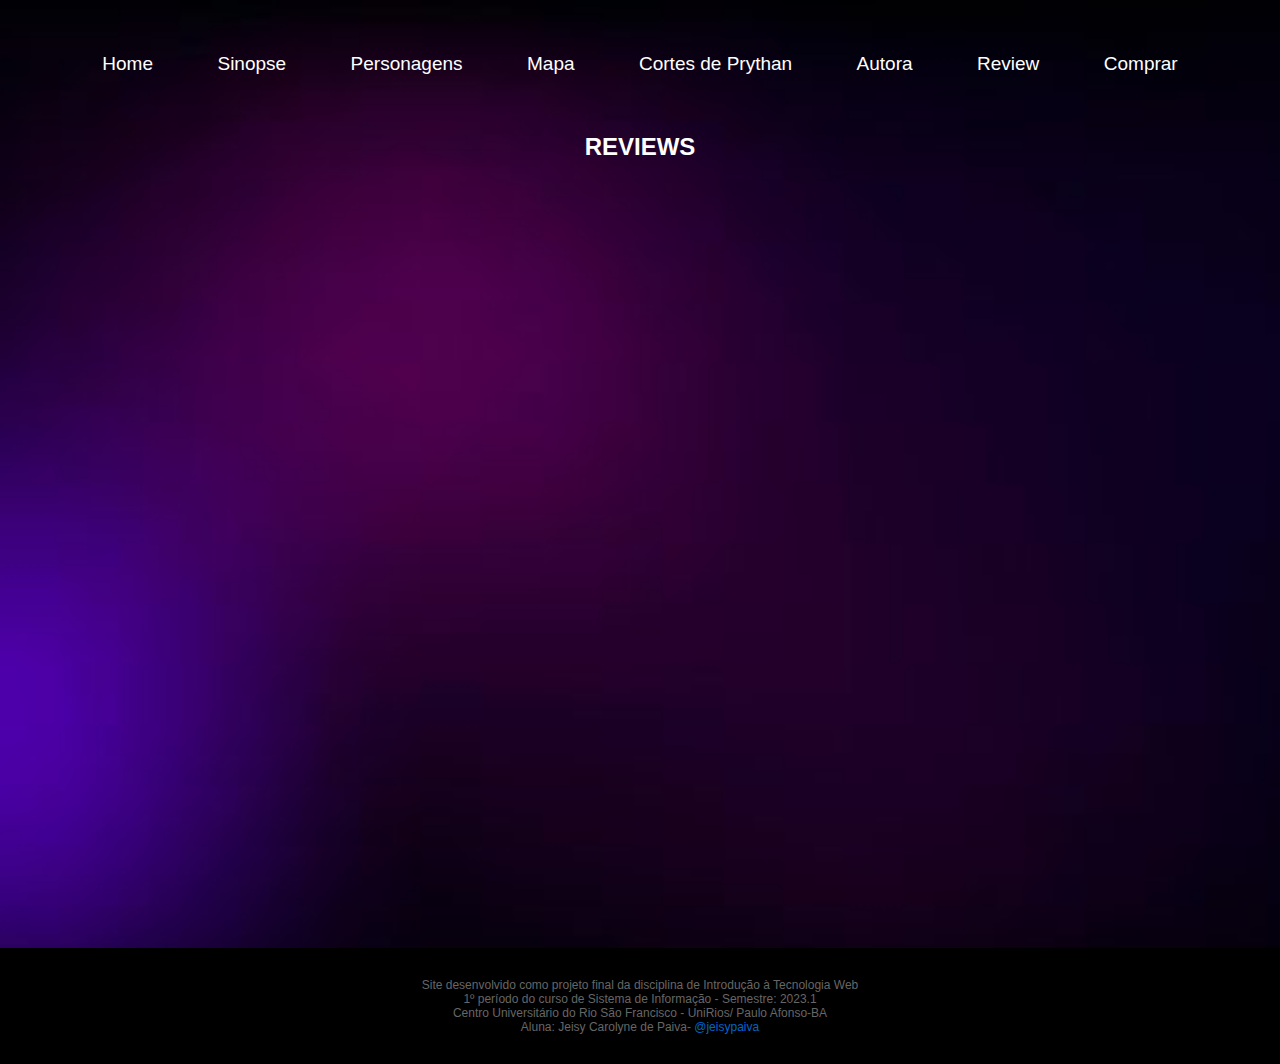
<file: pages/video.html>
<!DOCTYPE html>
<html lang="pt-br">
<head>
    <meta charset="UTF-8">
    <meta http-equiv="X-UA-Compatible" content="IE=edge">
    <meta name="viewport" content="width=device-width, initial-scale=1.0">
    <title>Review</title>
    <link rel="shortcut icon" href="../imagens/logo/logo1.jpg" type="image/x-icon">
    <link rel="stylesheet" href="../css/style.css">
</head>
<body>
    <header id="cabecalho">
        <div class="container">
            <nav id="menu">
                <ul>
                    <li><a href="../index.html">Home</a></li>
                    <li><a href="../index.html#sinopse">Sinopse</a></li>
                    <li><a href="personagens.html">Personagens</a></li>
                    <li><a href="mapa.html">Mapa</a></li>
                    <li><a href="cortesdeprythan.html">Cortes de Prythan</a></li>
                    <li><a href="autora.html">Autora</a></li>
                    <li><a href="video.html">Review</a></li>
                    <li><a target="_blank" href="https://www.amazon.com.br/s?k=livros+acotar&__mk_pt_BR=%C3%85M%C3%85%C5%BD%C3%95%C3%91&crid=MOTLXT2K8B6D&sprefix=livros+acotar%2Caps%2C1875&ref=nb_sb_noss_1">Comprar</a></li>
                </ul>

            </nav>

        </div>

    </header>
    <section id="reviews">
        <h2>Reviews</h2>
        <div class="container">
            <iframe width="560" height="315" src="https://www.youtube.com/embed/LHCLyNrKoXE" title="YouTube video player" frameborder="0" allow="accelerometer; autoplay; clipboard-write; encrypted-media; gyroscope; picture-in-picture; web-share" allowfullscreen></iframe>
            <iframe width="560" height="315" src="https://www.youtube.com/embed/op5XR3oolTE" title="YouTube video player" frameborder="0" allow="accelerometer; autoplay; clipboard-write; encrypted-media; gyroscope; picture-in-picture; web-share" allowfullscreen></iframe>
            <iframe width="560" height="315" src="https://www.youtube.com/embed/NkRLhFGsAk4" title="YouTube video player" frameborder="0" allow="accelerometer; autoplay; clipboard-write; encrypted-media; gyroscope; picture-in-picture; web-share" allowfullscreen></iframe>
            <iframe width="560" height="315" src="https://www.youtube.com/embed/kJ-Je_9AbN0" title="YouTube video player" frameborder="0" allow="accelerometer; autoplay; clipboard-write; encrypted-media; gyroscope; picture-in-picture; web-share" allowfullscreen></iframe>
        </div>

    </section>
    
    <footer id="rodape">
        <span>
            Site desenvolvido como projeto final da disciplina de Introdução à Tecnologia Web<br> 1º período do curso de Sistema de Informação - Semestre: 2023.1<br>
            Centro Universitário do Rio São Francisco - UniRios/ Paulo Afonso-BA<br>Aluna: Jeisy Carolyne de Paiva- <a href="https://instagram.com/jeisypaiva?igshid=MzNlNGNkZWQ4Mg==" target="_blank">@jeisypaiva</a>
        </span>
    </footer>
</body>
</html>
</file>
<file: css/style.css>
* {
    margin: 0;
    padding: 0;
    box-sizing: border-box;
    font-family: Arial, Helvetica, sans-serif;
    overflow-x: hidden;
}

body {
    background-repeat: no-repeat;
    min-height: 100vh;
    background-image: url(../imagens/fundos/fundo.jpg);
    background-repeat: no-repeat;
    background-size: cover;
    background-position: center;
}

.container {
    max-width: 1400px;
    padding: 3%;
    margin: 0 auto;
}

.cabecalho img{
    width: 202px;
}

.cabecalho {
    max-width: 1200px;
    align-items: center;
    margin: 0;
    display: flex;
    position: absolute;
    width: 100%;
    z-index: 1;
    margin-top: 10px;
    justify-content: space-between;
}

nav {
    text-align: center;
}

nav ul {
    list-style: none;
}

nav ul li {
    display: inline-block;
}

nav ul li a { 
    text-decoration: none;
    font-size: 19px;
    color: #FFF;
    border-radius: 30px;
    transition: 0.6s;
    padding: 15px 30px;
    display: block;
}

nav ul li a:hover {
    background-color: rgba(137, 43, 226, 0.699);
}

#cabecalho1 img {
    width: 100%;
}

nav ul li img{
    width: 150px;
}

#sinopse {
    padding-top: 50px;
    padding-bottom: 50px;
    color: #FFF;
}

#sinopse h3 {
    text-align: center;
    margin-bottom: 20px;
    text-transform: uppercase;
}

#sinopse img {
    float: left;
    margin-right: 20px;
    width: 200px;
    border-radius: 20px;
}

#sinopse p {
    text-align: justify;
    margin-bottom: 15px;
    color: white;
}

#autora {
    width: 100%;
    height: 80vh;
    
}

#autora h2 {
    text-align: center;
    color: white;
    padding: 50px 0px 12px 0px;
    text-transform: uppercase;
    font-size: 28px;
}

#autora #conteudo-autora{
    display: flex;
    padding: 50px 50px;
}

#autora #conteudo-autora img {
    width: 1200px;
    margin-right: 12px;
    box-shadow: 0 0 30px rgba(255, 255, 255, 0.295);
}

#autora #conteudo-autora p {
    text-align: justify;
    color: white;
    align-self: center;
    font-size: 20px;
    line-height: 32px;
}

#personagens {
    width: 1200px;
    margin: 0 auto;

} 

.conteudo-personagens {
    margin: 15px 0px;
}

#personagens .conteudo-personagens img{
    width: 350px;
    display: flex;
    justify-content: center;
    margin: 0px auto 12px auto;
    box-shadow: 0 0 30px rgba(255, 255, 255, 0.644);
}

#personagens .conteudo-personagens p {
    color: white;
    text-align: justify;
    line-height: 28px;
    margin-top: 20px;
    display: flex;
    justify-content: center;
}

#personagens .conteudo-personagens h3{
    color: white;
    text-align: center;
    margin-bottom: 28px;
    margin-top: 15px;
}

#galeria .container{
    display: grid;
    grid-template-columns: repeat(4, 1fr);
    gap: 20px;
    margin-bottom: 5px;
}

#galeria h2 {
    color: #FFF;
    text-align: center;
    margin-top: 15px;
    text-transform: uppercase;
}

#galeria .container img {
    width: 100%;
    display: block;
    transition: all 0.3s linear;
}

#galeria .container img:hover {
    transform: scale(0.9);
}

.mapa img {
    margin: 0 10%;
    width: 80%;
}

.livro {
    padding: 50px;
}

.livro1 {
    padding: 50px;
}

#sinopse .livro img {
    width: 140px;
    margin-top: 45px;
}

#sinopse .livro1 img{
    width: 140px;
    margin-top: 40px;
}

#fundohome {
    background-image: url(../imagens/fundos/fundo1.jpg);
}

#sinopse h2 {
    text-align: center;
    color: white;
    text-transform: uppercase;
}

#sinopse p {
    line-height: 28px;
}

#corte {
    display: flex;
    flex-direction: column;
    justify-content: center;
    width: 100%;
}

#corte .conteudo-corte {
    align-self: center;
    width: 80%;
}

#corte .conteudo-corte img {
    margin: 0 auto ; 
    width: 400px;
    display: block;
    box-shadow: 0 0 30px rgba(255, 255, 255, 0.404);
}

#corte .conteudo-corte h3 {
    color: #FFF;
    text-align: center;
    margin-bottom: 20px;
    margin-top: 15px;
    text-transform: uppercase;
}

#corte .conteudo-corte p {
    text-align: justify;
    color: #FFF;
    margin-top: 20px;
    line-height: 28px;
    display: flex;
    justify-content: center;
}


#rodape {
    background-color: #000;
    padding: 30px;
    color: #666;
    text-align: center;
    font-size: 12px;
}

#rodape a {
    color: #06c;
    text-decoration: none;
}

#rodape a:hover {
    text-decoration: underline;
}

#reviews h2 {
    color: white;
    text-align: center;
    text-transform: uppercase;
}

#reviews .container {
    display: grid;
    grid-template-columns: repeat(2, 1fr);
    gap: 30px;
    margin-bottom: 50px;
}

#reviews .container iframe {
    width: 100%;
}
</file>
